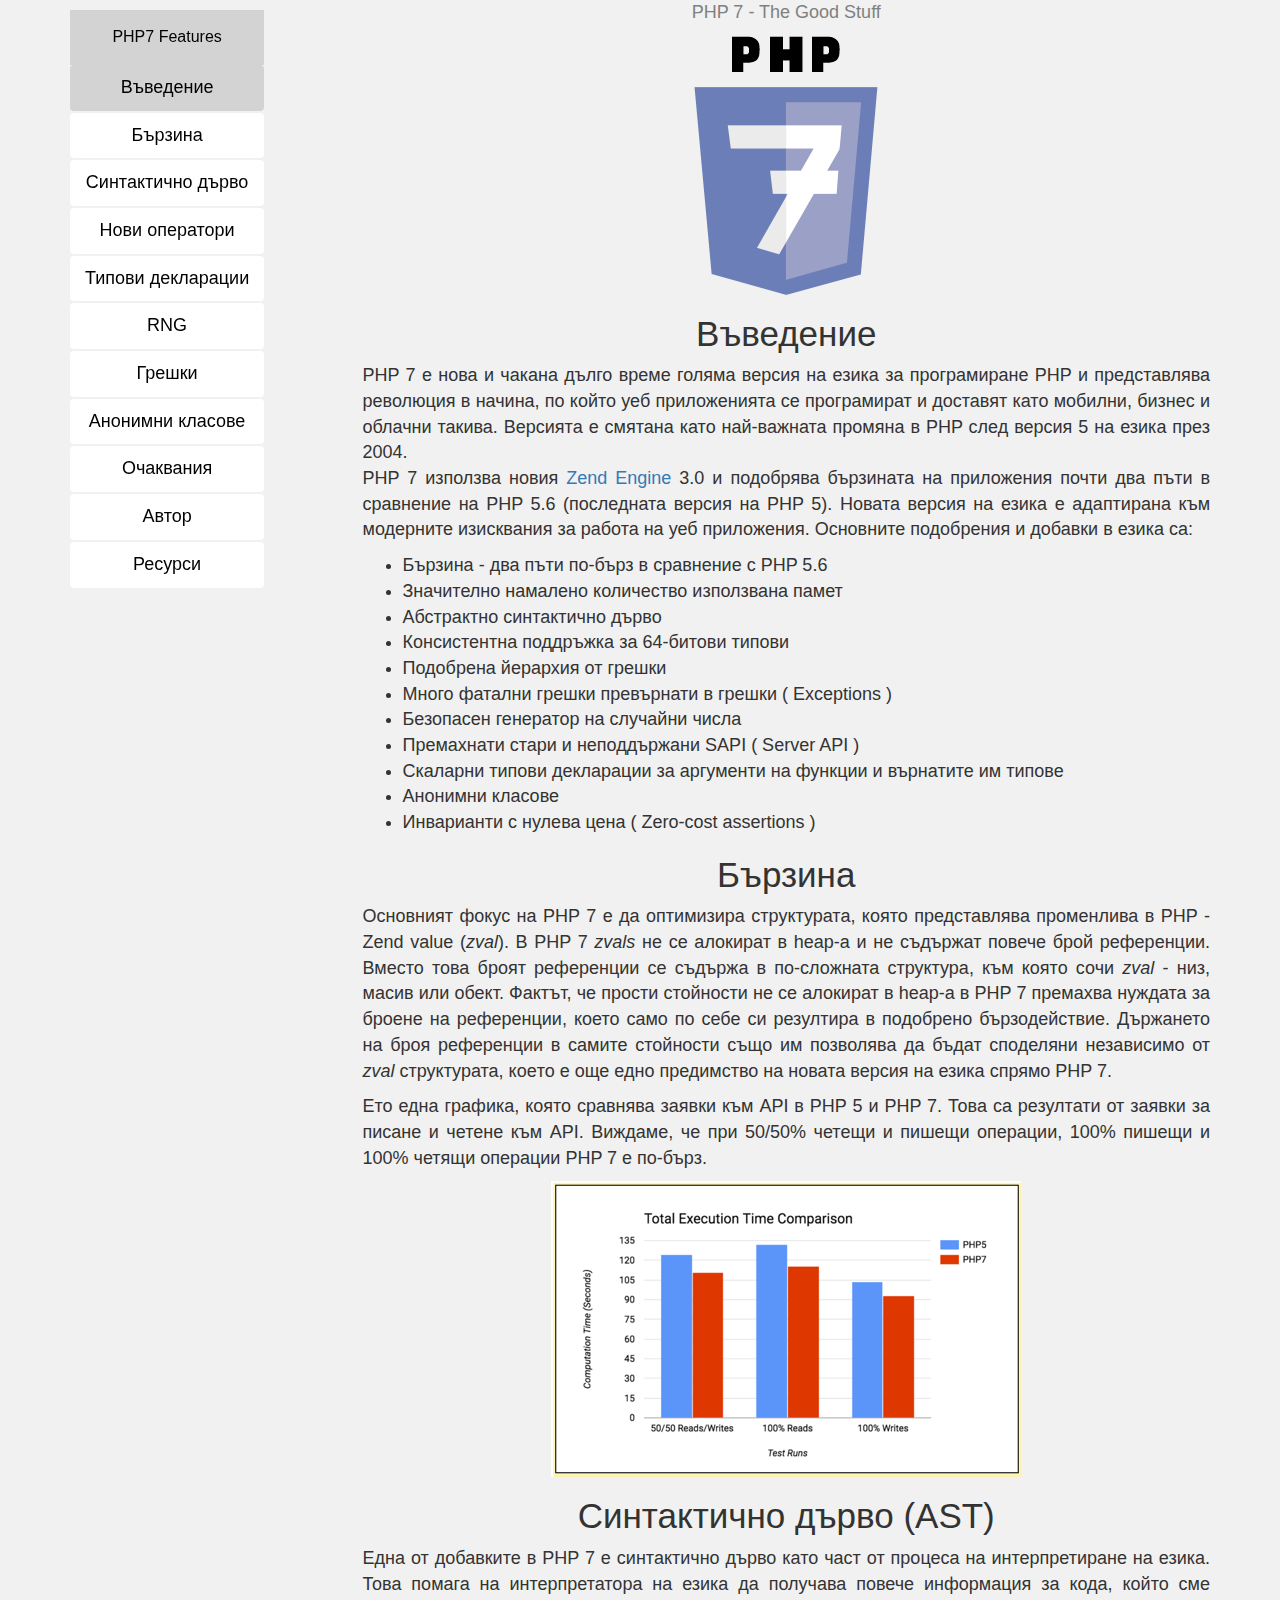
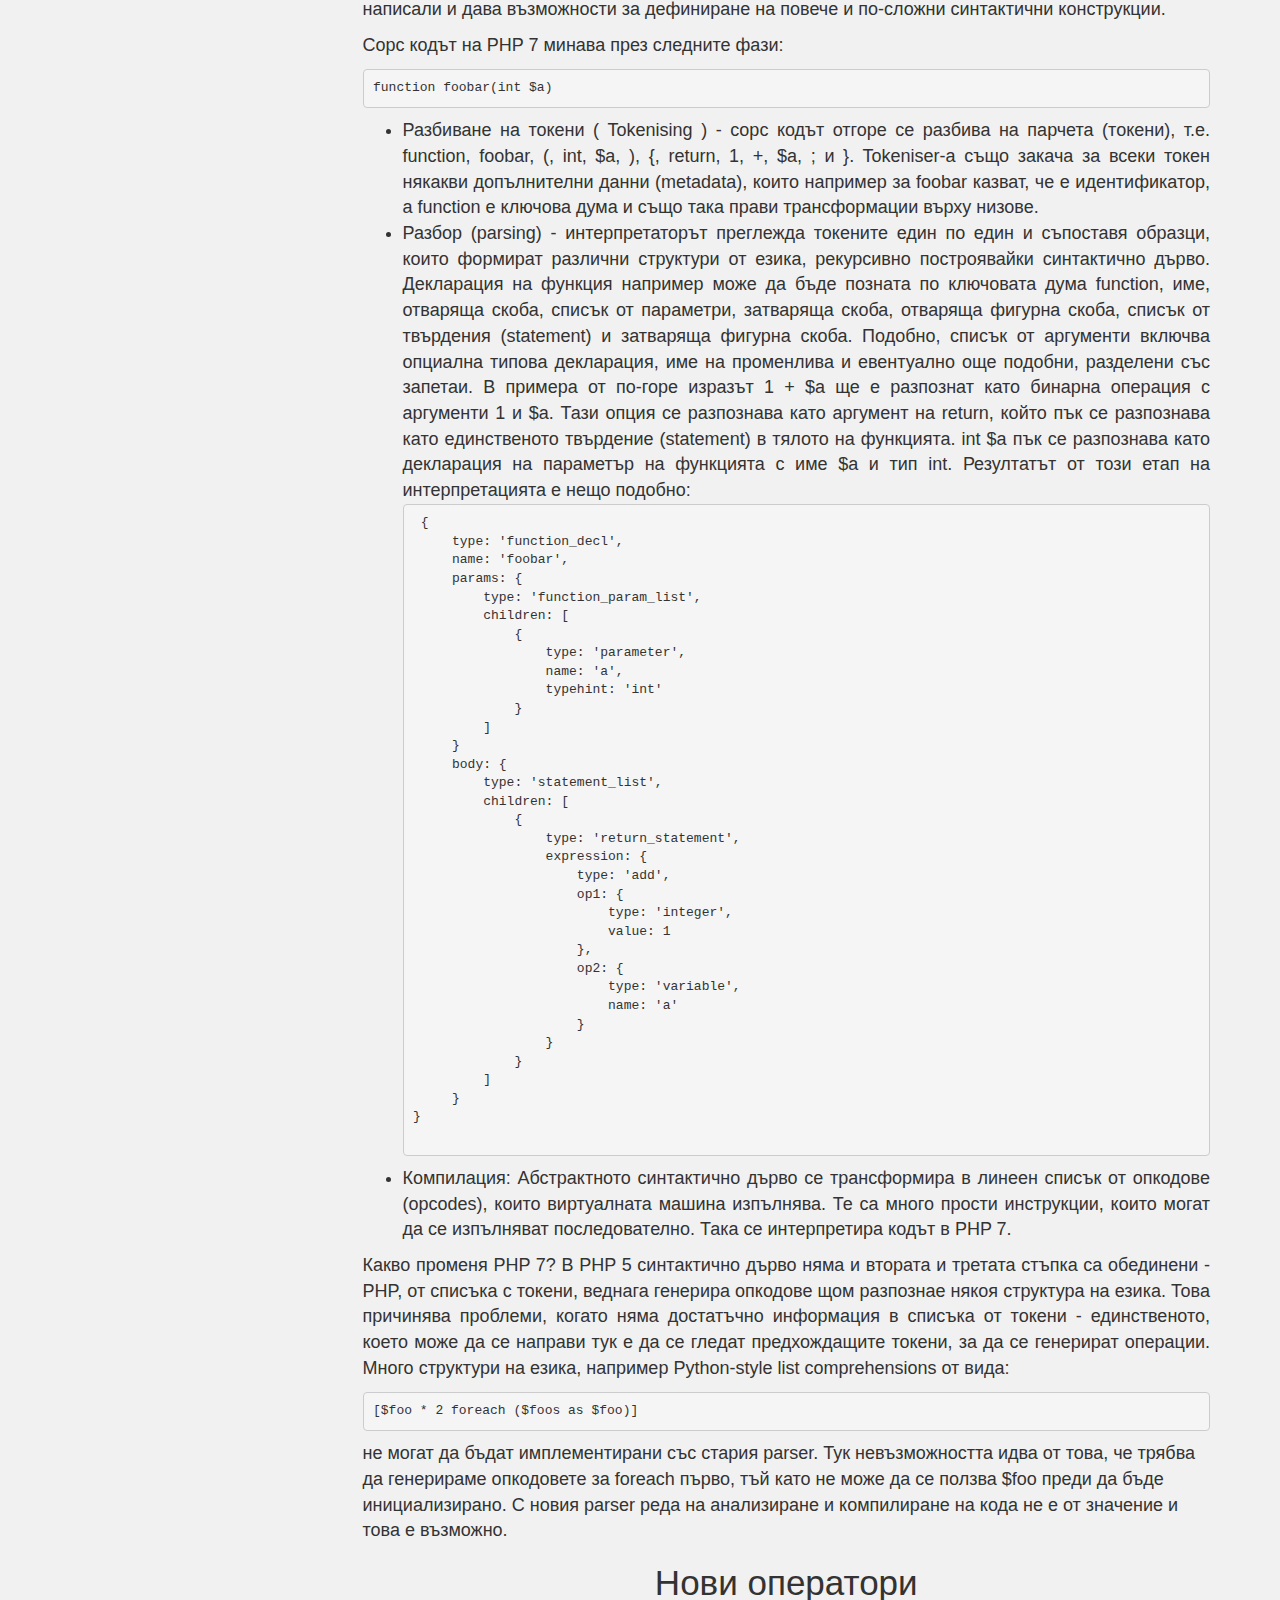
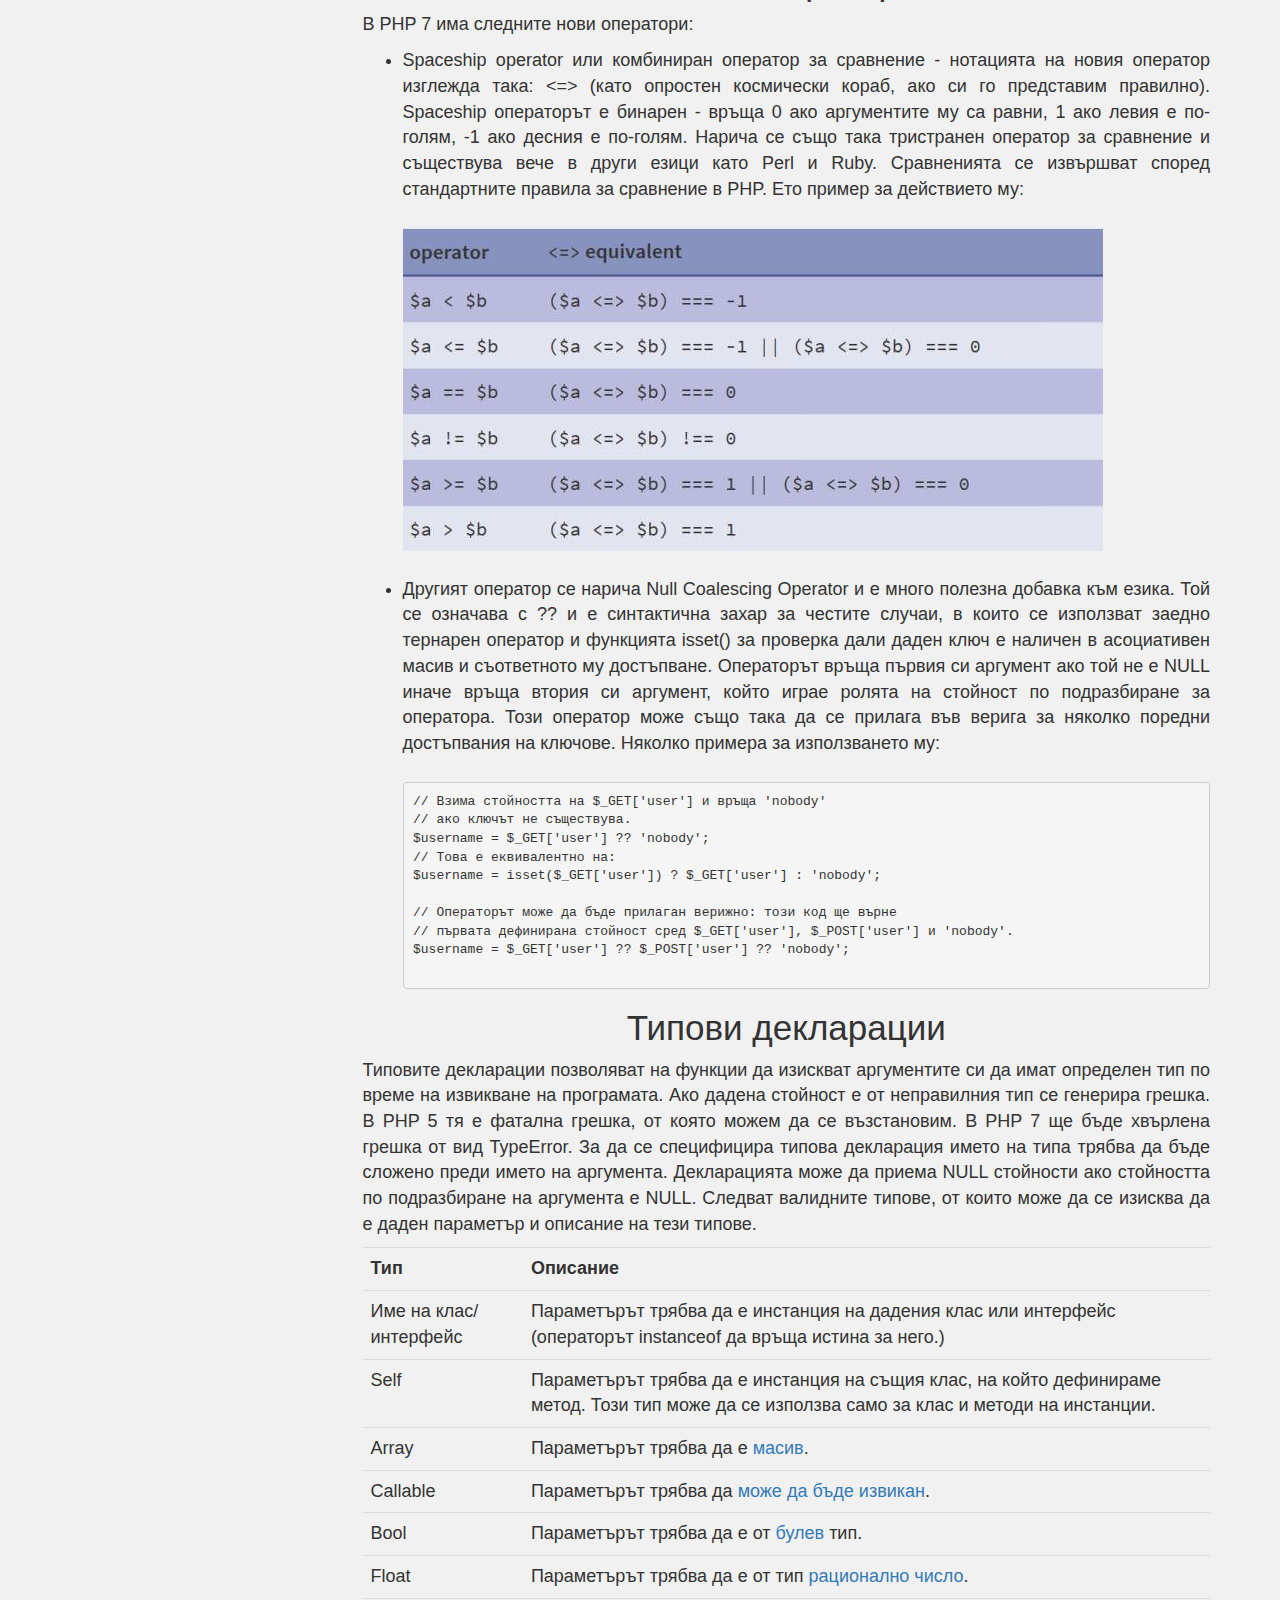
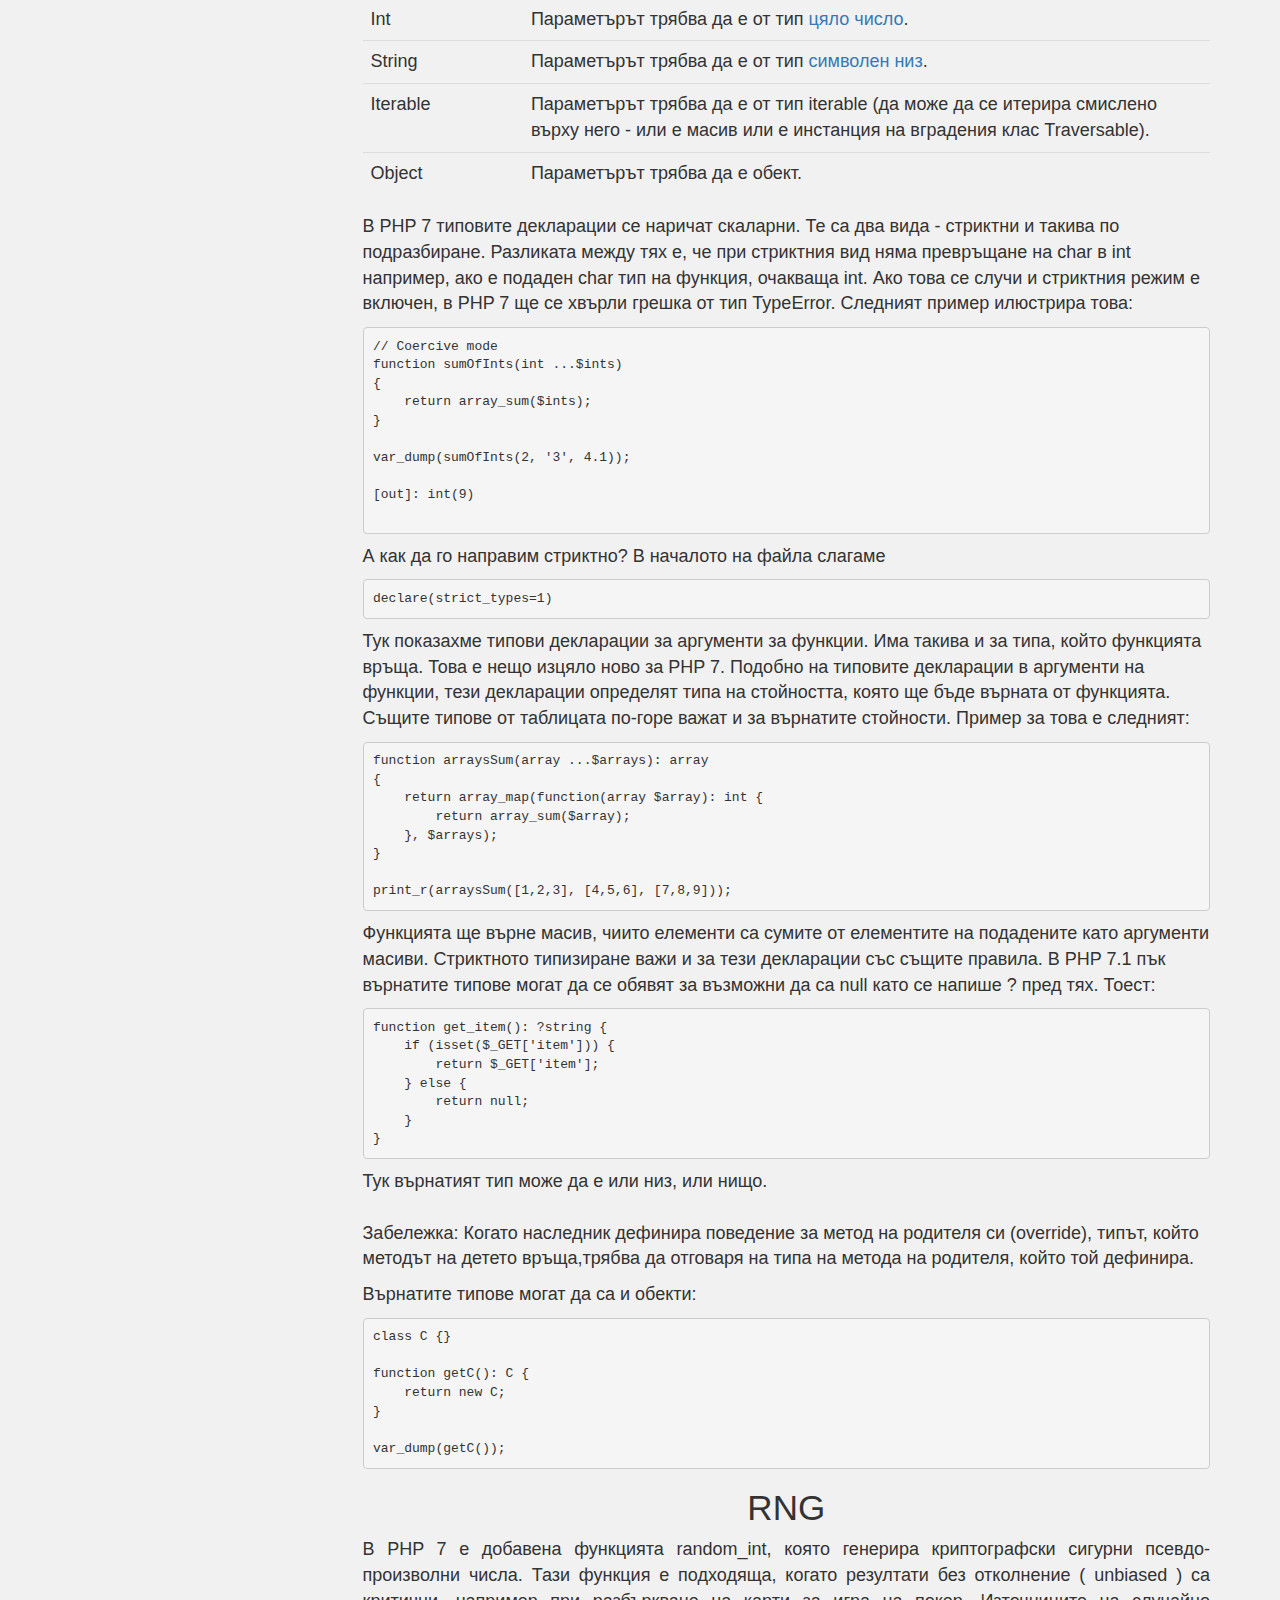
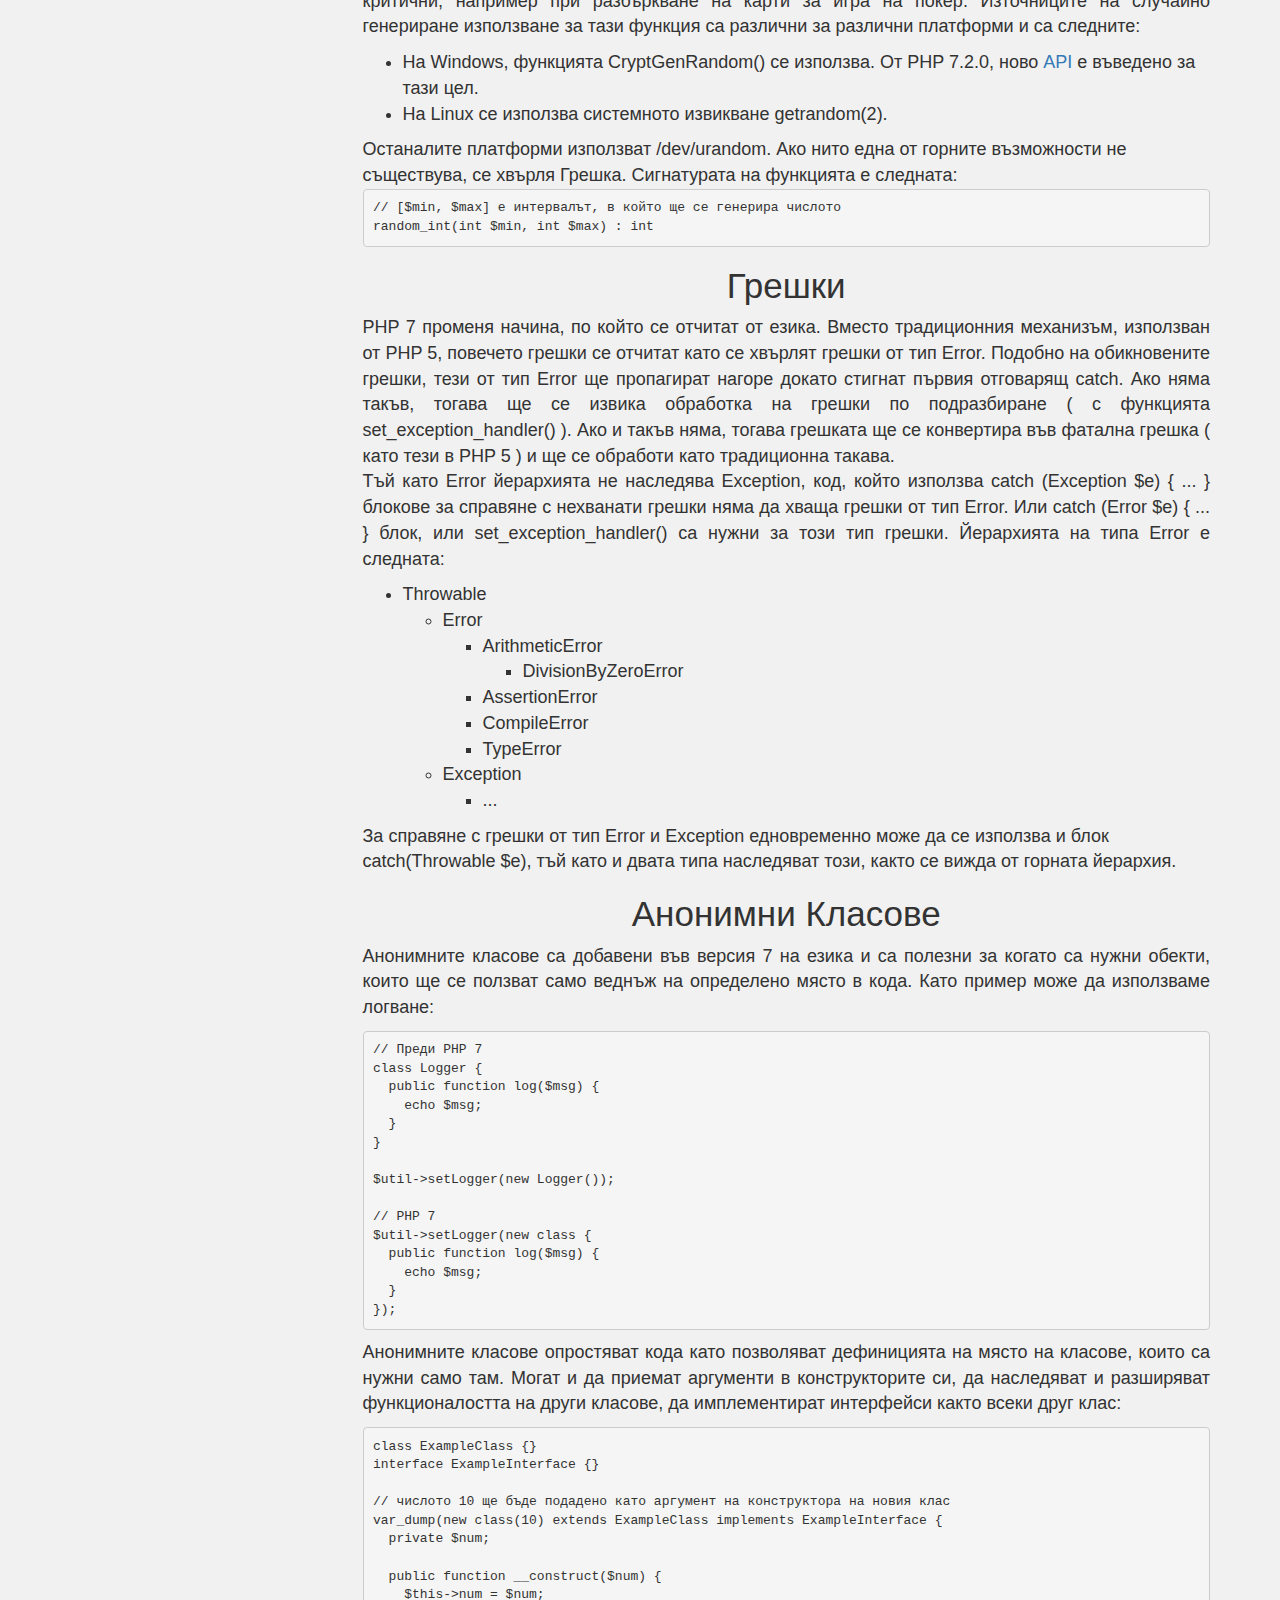
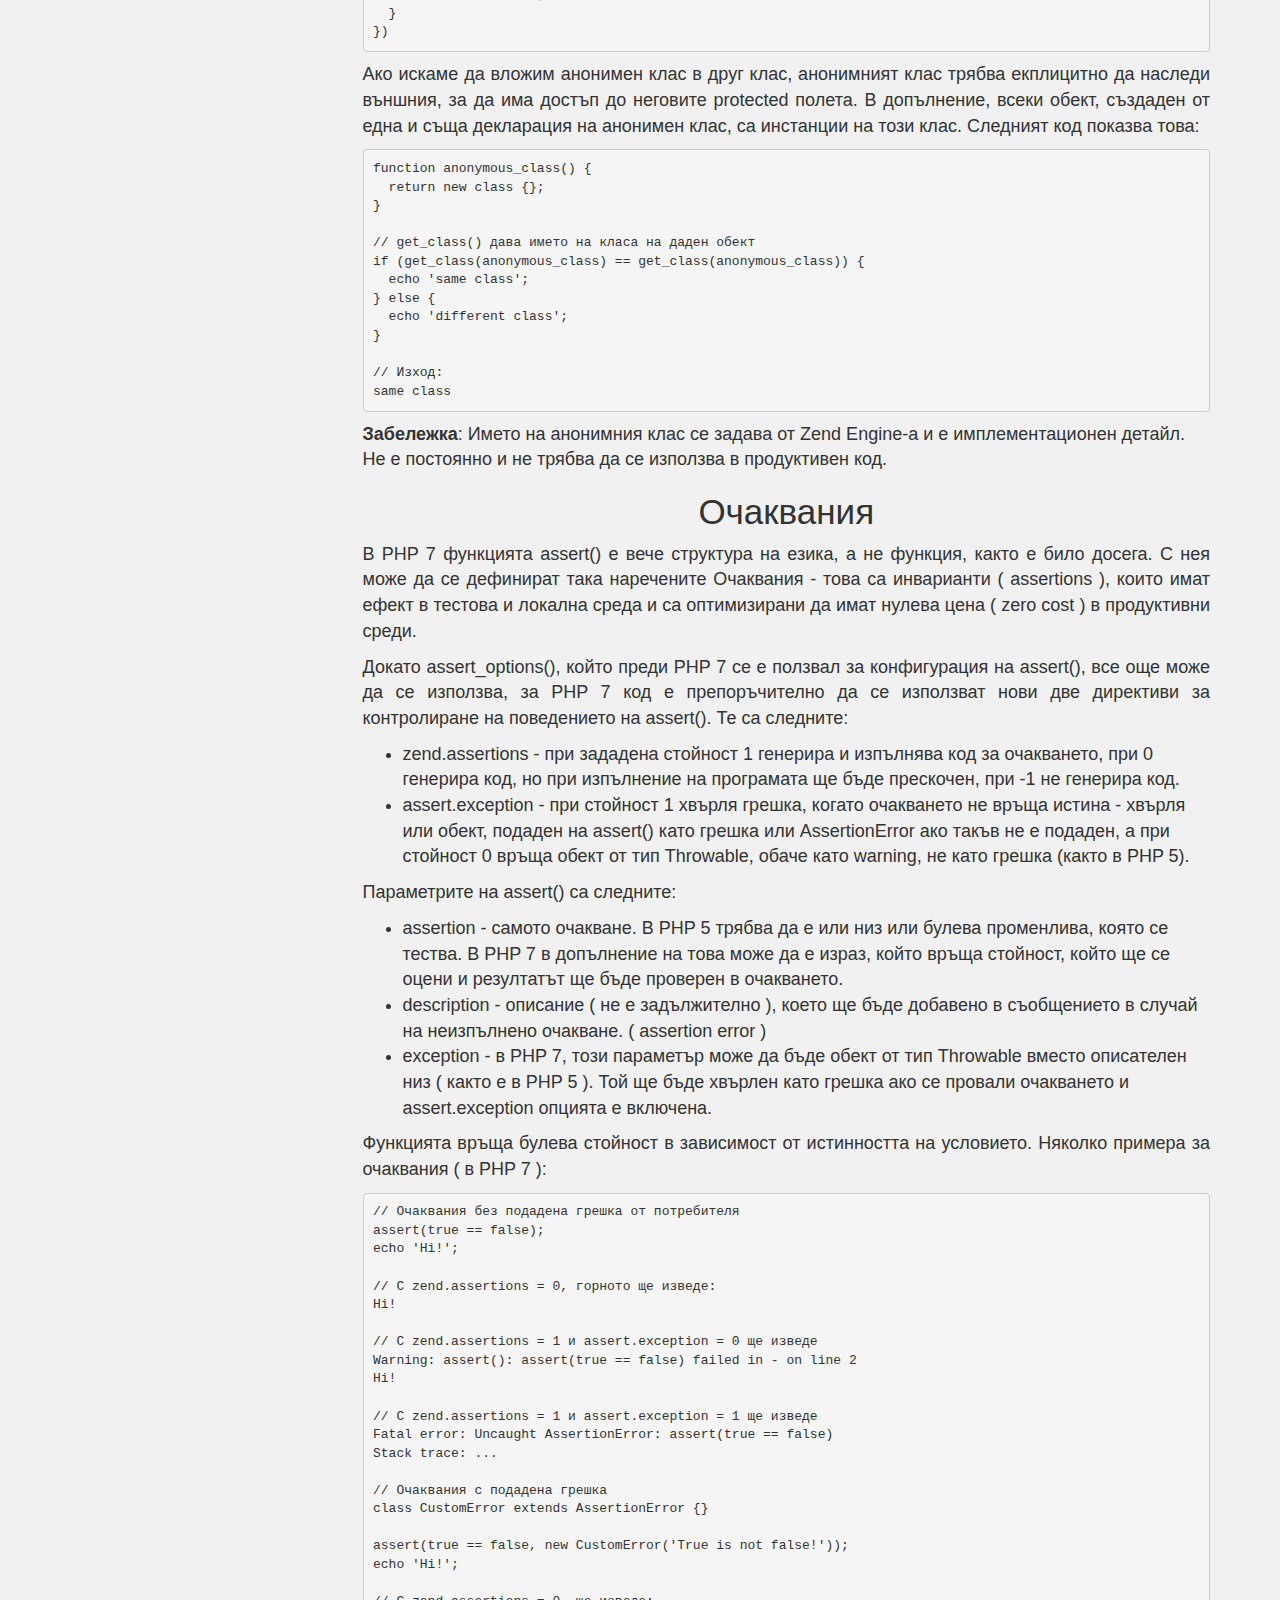
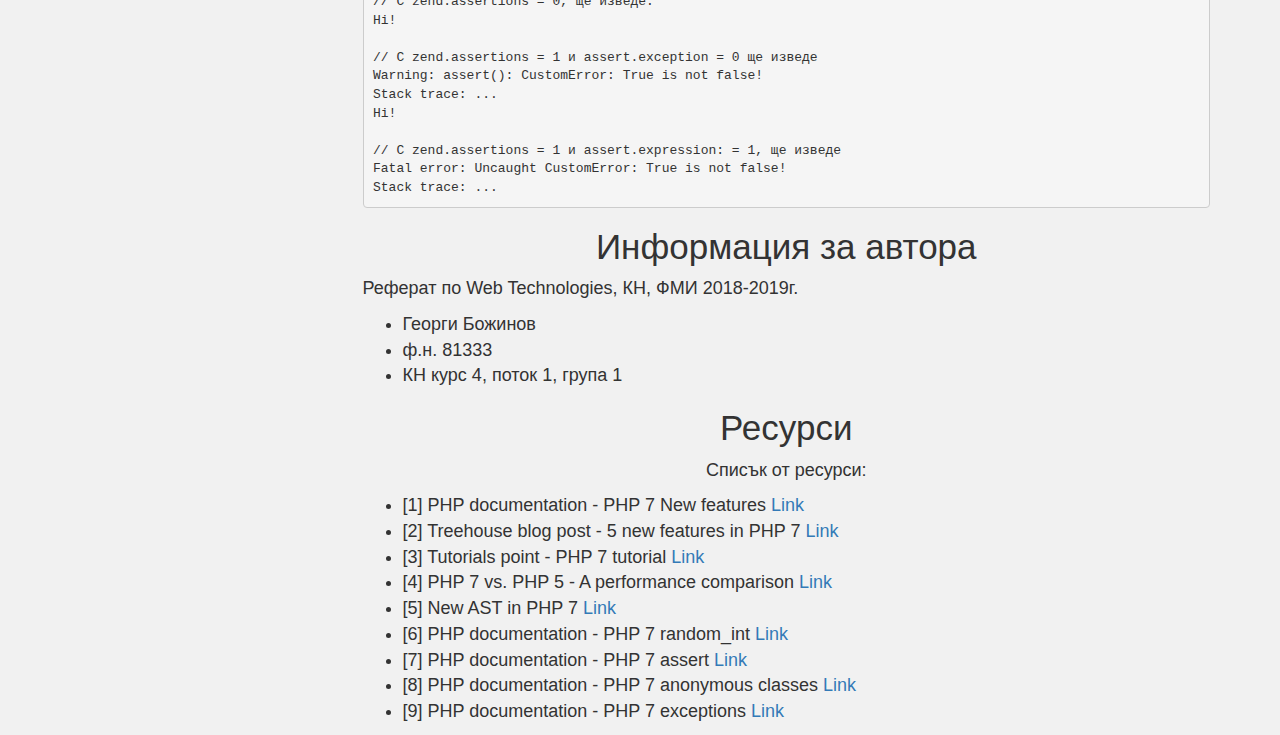
<file: referat.html>
<!DOCTYPE html>
<html>
  <head>
    <meta charset="UTF-8" />
    <meta name="viewport" content="width=device-width, initial-scale=1,maximum-scale=1, user-scalable=no" />
    <title>Index</title>

    <link rel="stylesheet" href="css/bootstrap.min.css">
    <script src="javascript/jquery.min.js"></script>
    <script src="javascript/bootstrap.min.js"></script>

    <link rel="stylesheet" href="css/styles.css" type="text/css" media="screen" charset="utf-8">

  </head>
  <div class="container">
    <div class="row">
      <body data-spy="scroll" data-target="#myScrollspy" data-offset="20">
        <div class="col-md-3">
          <div class="features">
            <div class="features-content" id="myScrollspy">
              <button class="features-btn">PHP7 Features</button>
              <nav id="myScrollspy">
                <ul class="nav nav-pills nav-stacked">
                  <li class="active"><a href="#intro">Въведение</a></li>
                  <li><a href="#speed">Бързина</a></li>
                  <li><a href="#ast">Синтактично дърво</a></li>
                  <li><a href="#new-ops">Нови оператори</a></li>
                  <li><a href="#types">Типови декларации</a></li>
                  <li><a href="#rng">RNG</a></li>
                  <li><a href="#exceptions">Грешки</a></li>
                  <li><a href="#anonymous-classes">Анонимни класове</a></li>
                  <li><a href="#assertions">Очаквания</a></li>
                  <li><a href="#information">Автор</a></li>
                  <li><a href="#resources">Ресурси</a></li>
            </div>
          </div>
        </div>
        <div class="col-md-9">
          <div>
            <p class="header">PHP 7 - The Good Stuff</p> </div>
          <div class="logo">
            <img src="img/php-logo.png"/>
            <h3 id="intro">Въведение</h3>
          </div>
          <p class="paragraph">
            PHP 7 е нова и чакана дълго време голяма версия на езика за програмиране PHP и представлява революция в начина, по който уеб приложенията се програмират и доставят като мобилни, бизнес и облачни такива. Версията е смятана като най-важната промяна в PHP след версия 5 на езика през 2004.<br />
            PHP 7 използва новия <a href="https://en.wikipedia.org/wiki/Zend_Engine">Zend Engine</a> 3.0 и подобрява бързината на приложения почти два пъти в сравнение на PHP 5.6 (последната версия на PHP 5). Новата версия на езика е адаптирана към модерните изисквания за работа на уеб приложения.
            Основните подобрения и добавки в езика са:
            <ul class="paragraph">
              <li>Бързина - два пъти по-бърз в сравнение с PHP 5.6</li>
              <li>Значително намалено количество използвана памет</li>
              <li>Абстрактно синтактично дърво</li>
              <li>Консистентна поддръжка за 64-битови типови</li>
              <li>Подобрена йерархия от грешки</li>
              <li>Много фатални грешки превърнати в грешки ( Exceptions )</li>
              <li>Безопасен генератор на случайни числа</li>
              <li>Премахнати стари и неподдържани SAPI ( Server API )</li>
              <li>Скаларни типови декларации за аргументи на функции и върнатите им типове</li>
              <li>Анонимни класове</li>
              <li>Инварианти с нулева цена ( Zero-cost assertions )</li>
            </ul>
          </p>
          <div class="logo">
            <h3 id="speed">Бързина</h3>
          </div>
          <p class="paragraph">Основният фокус на PHP 7 е да оптимизира структурата, която представлява променлива в PHP - Zend value (<span class="zval">zval</span>). В PHP 7 <span class="zval">zvals</span> не се алокират в heap-a и не съдържат повече брой референции. Вместо това броят референции се съдържа в по-сложната структура, към която сочи <span class="zval">zval</span> - низ, масив или обект.
            Фактът, че прости стойности не се алокират в heap-a в PHP 7 премахва нуждата за броене на референции, което само по себе си резултира в подобрено бързодействие. Държането на броя референции в самите стойности също им позволява да бъдат споделяни независимо от <span class="zval">zval</span> структурата, коeто е още едно предимство на новата версия на езика спрямо PHP 7. </p>

          <p class="paragraph">Ето една графика, която сравнява заявки към API в PHP 5 и PHP 7.
            Това са резултати от заявки за писане и четене към API. Виждаме, че при 50/50% четещи и пишещи операции, 100% пишещи и 100% четящи операции PHP 7 е по-бърз.</p>
          <div class="perf-graph">
            <img src="img/speed.png"/>
          </div>
          <div class="logo">
            <h3 id="ast">Синтактично дърво (AST)</h3>
          </div>
          <p class="paragraph">
            Една от добавките в PHP 7 е синтактично дърво като част от процеса на интерпретиране на езика. Това помага на интерпретатора на езика да получава повече информация за кода, който сме написали и дава възможности за дефиниране на повече и по-сложни синтактични конструкции.</p>
          <p class="paragraph">Сорс кодът на PHP 7 минава през следните фази:</p>
          <pre>function foobar(int $a)</pre>
          <ul class="paragraph">
            <li>Разбиване на токени ( Tokenising ) - сорс кодът отгоре се разбива на парчета (токени), т.е. function, foobar, (, int, $a, ), {, return, 1, +, $a, ; и }. Tokeniser-a също закача за всеки токен някакви допълнителни данни (metadata), които например за foobar казват, че е идентификатор, а function e ключова дума и също така прави трансформации върху низове.</li>
            <li>Разбор (parsing) - интерпретаторът преглежда токените един по един и съпоставя образци, които формират различни структури от езика, рекурсивно построявайки синтактично дърво. Декларация на функция например може да бъде позната по ключовата дума function, име, отваряща скоба, списък от параметри, затваряща скоба, отваряща фигурна скоба, списък от твърдения (statement) и затваряща фигурна скоба. Подобно, списък от аргументи включва опциална типова декларация, име на променлива и евентуално още подобни, разделени със запетаи. В примера от по-горе изразът 1 + $a ще е разпознат като бинарна операция с аргументи 1 и $a. Тази опция се разпознава като аргумент на return, който пък се разпознава като единственото твърдение (statement) в тялото на функцията. int $a пък се разпознава като декларация на параметър на функцията с име $a и тип int. Резултатът от този етап на интерпретацията е нещо подобно: <pre> {
     type: 'function_decl',
     name: 'foobar',
     params: {
         type: 'function_param_list',
         children: [
             {
                 type: 'parameter',
                 name: 'a',
                 typehint: 'int'
             }
         ]
     }
     body: {
         type: 'statement_list',
         children: [
             {
                 type: 'return_statement',
                 expression: {
                     type: 'add',
                     op1: {
                         type: 'integer',
                         value: 1
                     },
                     op2: {
                         type: 'variable',
                         name: 'a'
                     }
                 }
             }
         ]
     }
}
              </pre>
            </li>
            <li>Компилация: Абстрактното синтактично дърво се трансформира в линеен списък от опкодове (opcodes), които виртуалната машина изпълнява. Те са много прости инструкции, които могат да се изпълняват последователно. Така се интерпретира кодът в PHP 7. </li>
          </ul>
          <p class="paragraph">Какво променя PHP 7? В PHP 5 синтактично дърво няма и втората и третата стъпка са обединени - PHP, от списъка с токени, веднага генерира опкодове щом разпознае някоя структура на езика. Това причинява проблеми, когато няма достатъчно информация в списъка от токени - единственото, което може да се направи тук е да се гледат предхождащите токени, за да се генерират операции. Много структури на езика, например Python-style list comprehensions от вида: <pre>[$foo * 2 foreach ($foos as $foo)]</pre> не могат да бъдат имплементирани със стария parser. Тук невъзможността идва от това, че трябва да генерираме опкодовете за foreach първо, тъй като не може да се ползва $foo преди да бъде инициализирано. С новия parser реда на анализиране и компилиране на кода не е от значение и това е възможно.</p>
            <div class="logo">
              <h3 id="new-ops">Нови оператори</h3>
            </div>
            <p class="paragraph">В PHP 7 има следните нови оператори: </p>
            <ul class="paragraph">
              <li>Spaceship operator или комбиниран оператор за сравнение - нотацията на новия оператор изглежда така: <=> (като опростен космически кораб, ако си го представим правилно). Spaceship операторът е бинарен - връща 0 ако аргументите му са равни, 1 ако левия е по-голям, -1 ако десния е по-голям. Нарича се също така тристранен оператор за сравнение и съществува вече в други езици като Perl и Ruby. Сравненията се извършват според стандартните правила за сравнение в PHP. Ето пример за действието му: </li><br />
              <img src="img/spaceship.jpg" />
              <br /><br />
              <li>Другият оператор се нарича Null Coalescing Operator и е много полезна добавка към езика. Той се означава с ?? и е синтактична захар за честите случаи, в които се използват заедно тернарен оператор и функцията isset() за проверка дали даден ключ е наличен в асоциативен масив и съответното му достъпване.  Операторът връща първия си аргумент ако той не е NULL иначе връща втория си аргумент, който играе ролята на стойност по подразбиране за оператора. Този оператор може също така да се прилага във верига за няколко поредни достъпвания на ключове. Няколко примера за използването му: </li><br />
              <pre>
// Взима стойността на $_GET['user'] и връща 'nobody'
// ако ключът не съществува.
$username = $_GET['user'] ?? 'nobody';
// Това е еквивалентно на:
$username = isset($_GET['user']) ? $_GET['user'] : 'nobody';

// Операторът може да бъде прилаган верижно: този код ще върне
// първата дефинирана стойност сред $_GET['user'], $_POST['user'] и 'nobody'.
$username = $_GET['user'] ?? $_POST['user'] ?? 'nobody';
              </pre>
            </ul>
            <div class="logo">
              <h3 id="types">Типови декларации</h3>
            </div>
            <p class="paragraph">
              Типовите декларации позволяват на функции да изискват аргументите си да имат определен тип по време на извикване на програмата. Ако дадена стойност е от неправилния тип се генерира грешка. В PHP 5 тя е фатална грешка, от която можем да се възстановим. В PHP 7 ще бъде хвърлена грешка от вид TypeError. За да се специфицира типова декларация името на типа трябва да бъде сложено преди името на аргумента. Декларацията може да приема NULL стойности ако стойността по подразбиране на аргумента е NULL. Следват валидните типове, от които може да се изисква да е даден параметър и описание на тези типове.

              <table class="table">
                <tr>
                  <th>Тип</th>
                  <th>Описание</th>
                </tr>
                <tr>
                  <td>Име на клас/интерфейс</td>
                  <td>Параметърът трябва да е инстанция на дадения клас или интерфейс (операторът instanceof да връща истина за него.)</td>
                </tr>
                <tr>
                  <td>Self</td>
                  <td>Параметърът трябва да е инстанция на същия клас, на който дефинираме метод. Този тип може да се използва само за клас и методи на инстанции.</td>
                </tr>
                <tr>
                  <td>Array</td>
                  <td>Параметърът трябва да е <a href="http://php.net/manual/en/language.types.array.php">масив</a>.</td>
                </tr>
                <tr>
                  <td>Callable</td>
                  <td>Параметърът трябва да <a href="http://php.net/manual/en/language.types.callable.php">може да бъде извикан</a>.</td>
                </tr>
                <tr>
                  <td>Bool</td>
                  <td>Параметърът трябва да е от <a href="http://php.net/manual/en/language.types.boolean.php">булев</a> тип.</td>
                </tr>
                <tr>
                  <td>Float</td>
                  <td>Параметърът трябва да е от тип <a href="http://php.net/manual/en/language.types.float.php">рационално число</a>.</td>
                </tr>
                <tr>
                  <td>Int</td>
                  <td>Параметърът трябва да е от тип <a href="http://php.net/manual/en/language.types.integer.php">цяло число</a>.</td>
                </tr>
                <tr>
                  <td>String</td>
                  <td>Параметърът трябва да е от тип <a href="http://php.net/manual/en/language.types.string.php">символен низ</a>.</td>
                </tr>
                <tr>
                  <td>Iterable</td>
                  <td>Параметърът трябва да е от тип iterable (да може да се итерира смислено върху него - или е масив или е инстанция на вградения клас Traversable).</td>
                </tr>
                <tr>
                  <td>Object</td>
                  <td>Параметърът трябва да е обект.</td>
                </tr>
              </table>

              В PHP 7 типовите декларации се наричат скаларни. Те са два вида - стриктни и такива по подразбиране. Разликата между тях е, че при стриктния вид няма превръщане на char в int например, ако е подаден char тип на функция, очакваща int. Ако това се случи и стриктния режим е включен, в PHP 7 ще се хвърли грешка от тип TypeError. Следният пример илюстрира това:
              <p><pre>
// Coercive mode
function sumOfInts(int ...$ints)
{
    return array_sum($ints);
}

var_dump(sumOfInts(2, '3', 4.1));

[out]: int(9)
              </pre></p>
              А как да го направим стриктно? В началото на файла слагаме <p><pre>declare(strict_types=1)</pre></p>
                Тук показахме типови декларации за аргументи за функции. Има такива и за типа, който функцията връща. Това е нещо изцяло ново за PHP 7. Подобно на типовите декларации в аргументи на функции, тези декларации определят типа на стойността, която ще бъде върната от функцията. Същите типове от таблицата по-горе важат и за върнатите стойности. Пример за това е следният:

                <p><pre>
function arraysSum(array ...$arrays): array
{
    return array_map(function(array $array): int {
        return array_sum($array);
    }, $arrays);
}

print_r(arraysSum([1,2,3], [4,5,6], [7,8,9]));</pre></p>
                  Функцията ще върне масив, чиито елементи са сумите от елементите на подадените като аргументи масиви. Стриктното типизиране важи и за тези декларации със същите правила. В PHP 7.1 пък върнатите типове могат да се обявят за възможни да са null като се напише ? пред тях. Тоест:
                  <p><pre>
function get_item(): ?string {
    if (isset($_GET['item'])) {
        return $_GET['item'];
    } else {
        return null;
    }
}</pre></p>
                    Тук върнатият тип може да е или низ, или нищо.<br /><br />

                    <p>Забележка: Когато наследник дефинира поведение за метод на родителя си (override), типът, който методът на детето връща,трябва да отговаря на типа на метода на родителя, който той дефинира.</p>

                    Върнатите типове могат да са и обекти:

                    <p><pre>
class C {}

function getC(): C {
    return new C;
}

var_dump(getC());</pre></p>

            </p>
            <div class="logo">
              <h3 id="rng">RNG</h3>
            </div>
            <p class="paragraph">
              В PHP 7 е добавена функцията random_int, която генерира криптографски сигурни псевдо-произволни числа. Тази функция е подходяща, когато резултати без отколнение ( unbiased ) са критични, например при разбъркване на карти за игра на покер. Източниците на случайно генериране използване за тази функция са различни за различни платформи и са следните:
              <ul>
                <li>На Windows, функцията CryptGenRandom() се използва. От PHP 7.2.0, ново <a href="https://docs.microsoft.com/en-us/windows/desktop/SecCNG/cng-portal">API</a> е въведено за тази цел.</li>
                <li>На Linux се използва системното извикване getrandom(2).</li>
              </ul>
              Останалите платформи използват /dev/urandom. Ако нито една от горните възможности не съществува, се хвърля Грешка.
              Сигнатурата на функцията е следната:
              <pre>
// [$min, $max] е интервалът, в който ще се генерира числото
random_int(int $min, int $max) : int</pre>
            </p>
            <div class="logo">
              <h3 id="exceptions">Грешки</h3>
            </div>
            <p class="paragraph">
              PHP 7 променя начина, по който се отчитат от езика. Вместо традиционния механизъм, използван от PHP 5, повечето грешки се отчитат като се хвърлят грешки от тип Error. Подобно на обикновените грешки, тези от тип Error ще пропагират нагоре докато стигнат първия отговарящ catch. Ако няма такъв, тогава ще се извика обработка на грешки по подразбиране ( с функцията set_exception_handler() ). Ако и такъв няма, тогава грешката ще се конвертира във фатална грешка ( като тези в PHP 5 ) и ще се обработи като традиционна такава. <br />
              Тъй като Error йерархията не наследява Exception, код, който използва catch (Exception $e) { ... } блокове за справяне с нехванати грешки няма да хваща грешки от тип Error. Или catch (Error $e) { ... } блок, или set_exception_handler() са нужни за този тип грешки.
              Йерархията на типа Error е следната:
              <ul>
                <li>Throwable</li>
                <ul>
                  <li>Error</li>
                  <ul>
                    <li>ArithmeticError</li>
                    <ul>
                      <li>DivisionByZeroError</li>
                    </ul>
                    <li>AssertionError</li>
                    <li>CompileError</li>
                    <li>TypeError</li>
                  </ul>
                </ul>
                <ul>
                  <li>Exception</li>
                  <ul>
                    <li>...</li>
                  </ul>
                </ul>
              </ul>
            За справяне с грешки от тип Error и Exception едновременно може да се използва и блок catch(Throwable $e), тъй като и двата типа наследяват този, както се вижда от горната йерархия.
            </p>
            <div class="logo">
              <h3 id="anonymous-classes">Анонимни Класове</h3>
            </div>
            <p class="paragraph">
              Анонимните класове са добавени във версия 7 на езика и са полезни за когато са нужни обекти, които ще се ползват само веднъж на определено място в кода. Като пример може да използваме логване:
              <pre>
// Преди PHP 7
class Logger {
  public function log($msg) {
    echo $msg;
  }
}

$util->setLogger(new Logger());

// PHP 7
$util->setLogger(new class {
  public function log($msg) {
    echo $msg;
  }
});</pre>
            <p class="paragraph">Анонимните класове опростяват кода като позволяват дефиницията на място на класове, които са нужни само там. Могат и да приемат аргументи в конструкторите си, да наследяват и разширяват функционалостта на други класове, да имплементират интерфейси както всеки друг клас:</p>
            <pre>
class ExampleClass {}
interface ExampleInterface {}

// числото 10 ще бъде подадено като аргумент на конструктора на новия клас
var_dump(new class(10) extends ExampleClass implements ExampleInterface {
  private $num;

  public function __construct($num) {
    $this->num = $num;
  }
})</pre>
            <p class="paragraph">Ако искаме да вложим анонимен клас в друг клас, анонимният клас трябва екплицитно да наследи външния, за да има достъп до неговите protected полета. В допълнение, всеки обект, създаден от една и съща декларация на анонимен клас, са инстанции на този клас. Следният код показва това:</p>
            <pre>
function anonymous_class() {
  return new class {};
}

// get_class() дава името на класа на даден обект
if (get_class(anonymous_class) == get_class(anonymous_class)) {
  echo 'same class';
} else {
  echo 'different class';
}

// Изход:
same class</pre>
            <strong>Забележка</strong>: Името на анонимния клас се задава от Zend Engine-a и е имплементационен детайл. Не е постоянно и не трябва да се използва в продуктивен код.
            </p>
            <div class="logo">
              <h3 id="assertions">Очаквания</h3>
            </div>
            <p class="paragraph">
              В PHP 7 функцията assert() е вече структура на езика, а не функция, както е било досега. С нея може да се дефинират така наречените Очаквания - това са инварианти ( assertions ), които имат ефект в тестова и локална среда и са оптимизирани да имат нулева цена ( zero cost ) в продуктивни среди.
            </p>
            <p class="paragraph">
              Докато assert_options(), който преди PHP 7 се е ползвал за конфигурация на assert(), все още може да се използва, за PHP 7 код е препоръчително да се използват нови две директиви за контролиране на поведението на assert(). Те са следните:
              <ul>
                <li>zend.assertions - при зададена стойност 1 генерира и изпълнява код за очакването, при 0 генерира код, но при изпълнение на програмата ще бъде прескочен, при -1 не генерира код.</li>
                <li>
                  assert.exception - при стойност 1 хвърля грешка, когато очакването не връща истина - хвърля или обект, подаден на assert() като грешка или AssertionError ако такъв не е подаден, а при стойност 0 връща обект от тип Throwable, обаче като warning, не като грешка (както в PHP 5).
                </li>
              </ul>
              <p class="paragraph">Параметрите на assert() са следните:</p>
              <ul>
                <li>
                  assertion - самото очакване. В PHP 5 трябва да е или низ или булева променлива, която се тества. В PHP 7 в допълнение на това може да е израз, който връща стойност, който ще се оцени и резултатът ще бъде проверен в очакването.
                </li>
                <li>
                  description - описание ( не е задължително ), което ще бъде добавено в съобщението в случай на неизпълнено очакване. ( assertion error )
                </li>
                <li>
                  exception - в PHP 7, този параметър може да бъде обект от тип Throwable вместо описателен низ ( както е в PHP 5 ). Той ще бъде хвърлен като грешка ако се провали очакването и assert.exception опцията е включена.
                </li>
              </ul>
              <p class="paragraph">Функцията връща булева стойност в зависимост от истинността на условието. Няколко примера за очаквания ( в PHP 7 ):</p>
            <pre>
// Очаквания без подадена грешка от потребителя
assert(true == false);
echo 'Hi!';

// С zend.assertions = 0, горното ще изведе:
Hi!

// С zend.assertions = 1 и assert.exception = 0 ще изведе
Warning: assert(): assert(true == false) failed in - on line 2
Hi!

// С zend.assertions = 1 и assert.exception = 1 ще изведе
Fatal error: Uncaught AssertionError: assert(true == false)
Stack trace: ...

// Очаквания с подадена грешка
class CustomError extends AssertionError {}

assert(true == false, new CustomError('True is not false!'));
echo 'Hi!';

// С zend.assertions = 0, ще изведе:
Hi!

// С zend.assertions = 1 и assert.exception = 0 ще изведе
Warning: assert(): CustomError: True is not false!
Stack trace: ...
Hi!

// С zend.assertions = 1 и assert.expression: = 1, ще изведе
Fatal error: Uncaught CustomError: True is not false!
Stack trace: ...</pre>
            </p>
            <div class="logo">
              <h3 id="information">Информация за автора</h3>
              <p class="paragraph">
                Реферат по Web Technologies, КН, ФМИ 2018-2019г.
                <ul class="paragraph">
                 <li>Георги Божинов</li>
                 <li>ф.н. 81333</li>
                 <li>КН курс 4, поток 1, група 1</li>
                </ul>
              </p>
            </div>
            <div class="logo">
              <h3 id="resources">Ресурси</h3>
            </div>
            <p class="paragraph resources">Списък от ресурси: </p>
            <ul class="resources-menu">
              <li>[1] PHP documentation - PHP 7 New features
                <a href="http://php.net/manual/en/migration70.new-features.php">
                  Link
                </a>
              </li>
              <li>[2] Treehouse blog post - 5 new features in PHP 7
                <a href="https://blog.teamtreehouse.com/5-new-features-php-7">
                  Link
                </a>
              </li>
              <li>[3] Tutorials point - PHP 7 tutorial
                <a href="https://www.tutorialspoint.com/php7/php7_introduction.htm">
                  Link
                </a>
              </li>
              <li>[4] PHP 7 vs. PHP 5 - A performance comparison
                <a href="https://www.aerospike.com/blog/php7_php5/">
                  Link
                </a>
              </li>
              <li>[5] New AST in PHP 7
                <a href="https://www.reddit.com/r/PHP/comments/3vxqu0/eli5_new_ast_in_php_7/">Link</a>
              </li>
              <li>[6] PHP documentation - PHP 7 random_int
                <a href="http://php.net/manual/en/function.random-int.php">
                  Link
                </a>
              </li>
              <li>[7] PHP documentation - PHP 7 assert
                <a href="http://php.net/manual/en/function.assert.php">
                  Link
                </a>
              </li>
              <li>[8] PHP documentation - PHP 7 anonymous classes
                <a href="http://php.net/manual/en/language.oop5.anonymous.php">
                  Link
                </a>
              </li>
              <li>[9] PHP documentation - PHP 7 exceptions
                <a href="http://php.net/manual/en/language.exceptions.php">
                  Link
                </a>
              </li>
            </ul>
        </div>
      </body>
    </div>
  </div>
</html>
</file>
<file: css/styles.css>
body {
  background-color: #f1f1f1;
  font-size: large;
}

.logo {
  margin-top: 10px;
  text-align: center;
}

.paragraph {
  text-align: justify;
}

.header {
  overflow: hidden;
  color: grey;
  text-align: center;
}

.features-btn {
  background-color: #d3d3d3;
  color: #000000;
  padding: 16px;
  font-size: 16px;
  width: 100%;
  border: none;
  cursor: pointer;
  text-decoration: none;
}

.features-btn a {
  text-decoration: none;
  color: #000000;
}

.features {
  /* display: inline-block; */
  position: fixed;
  margin-top: 10px;
}

.features-content {
  text-decoration: none;
  /* display: none; */
}

.features-content a {
  color: #000000;
  padding: 12px 16px;
  display: block;
  text-decoration: none;
  background-color: #ffffff;
}

.features-content a:hover {
  background-color: #f1f1f1;
}

.features:hover .features-content {
  display: block;
}

.nav {
  text-align: center;
}

.resources {
  text-align: center;
}

.resources-menu li {
  /* text-align: justify; */
  /* width: 50%; */
  /* margin: auto; */
}

.perf-graph {
  text-align: center;
}

.nav-pills > li.active > a,
.nav-pills > li.active > a:focus,
.nav-pills > li.active > a:hover {
  color: #000000;
  background-color: #d3d3d3;
}

.zval {
  font-style: italic;
}

h3 {
  font-size: 35px;
}
</file>
